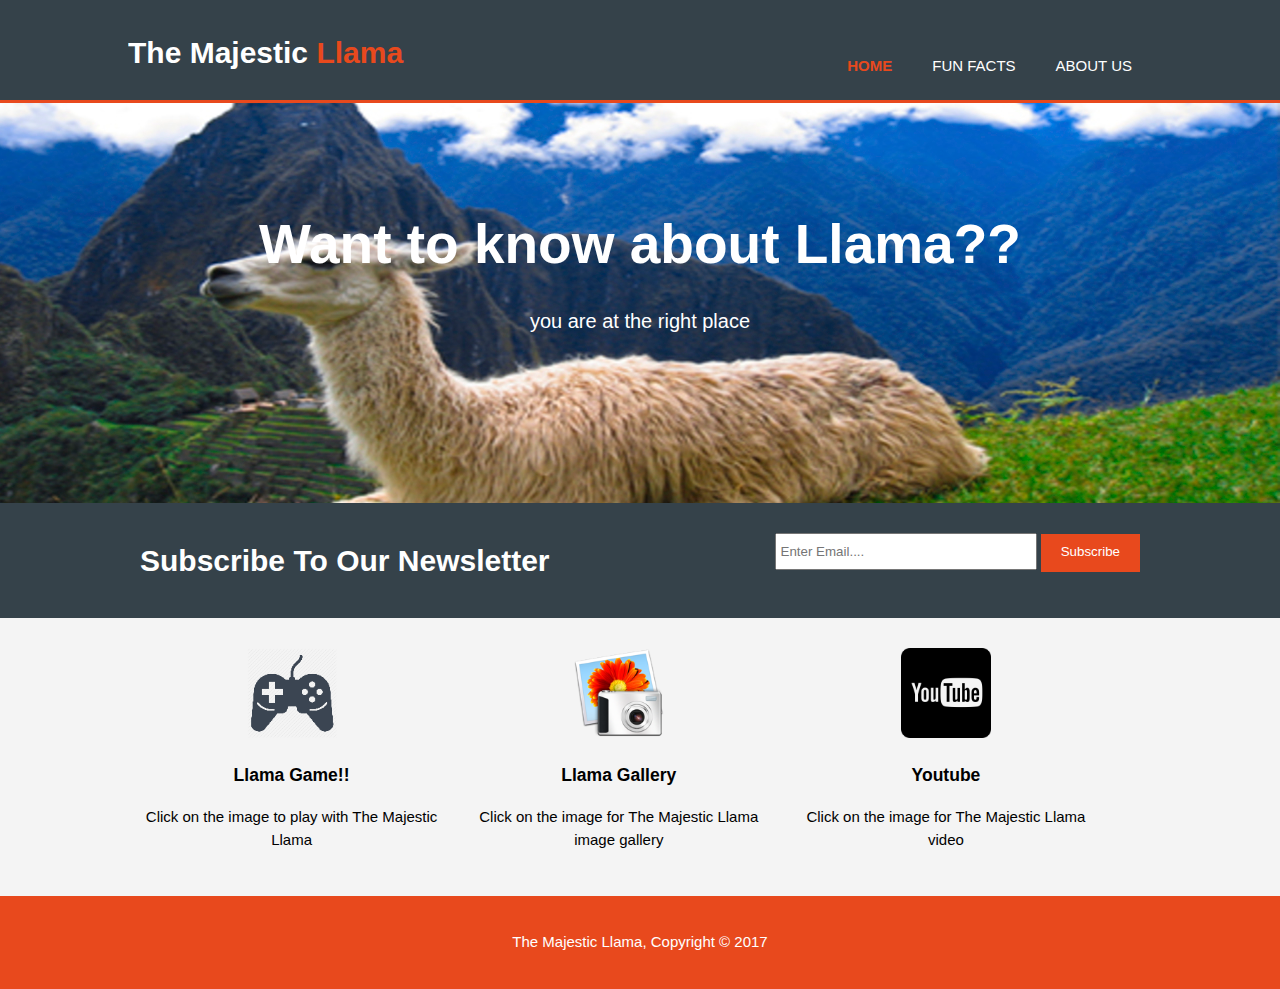
<file: index.html>
<!DOCTYPE html>
<html>
  <head>
    <meta charset="utf-8">
    <meta name="viewport" content="width=device-width">
    <meta name="author" content="Yashwanth Thota">
    <title>The Majestic Llama | Welcome</title>
    <link rel="stylesheet" href="./css/style.css">
  </head>
  <body>
     <header>
       <div class="container">
         <div id="branding">
           <h1>The Majestic<span class="highlight"> Llama</span></h1>
       </div>
       <nav>
         <ul>
           <li class="current"><a href="index.html">Home</a></li>
           <li><a href="funfacts.html">Fun Facts</a></li>
           <li><a href="about.html">About Us</a></li>
         </ul>
       </nav>
     </header>

     <section id="showcase">
      <div class="container">
        <h1>Want to know about Llama??</h1>
        <p>you are at the right place</p>
      </div>
     </section>

     <section id="newsletter">
     <div class="container">
      <h1>Subscribe To Our Newsletter</h1>
      <form>
        <input id="txtf" type="email" placeholder="Enter Email....">
        <button type="submit" class="button_1" onclick="myFunction()">Subscribe</button>
      </form>
      <script>
      function myFunction() {
        alert("Welcome to Llama Family!!");
        document.getElementById("txtf").value = "";
      }
      </script>

     </div>
     </section>

     <section id="boxes">
       <div class="container">
        <div class="box">
          <a href="game.html"><img src="./images/gamelogo.png"></a>
          <h3>Llama Game!!</h3>
          <p> Click on the image to play with The Majestic Llama</p>
        </div>
        <div class="box">
          <a href="gallery.html"><img src="./images/Gal1.png"></a>
          <h3>Llama Gallery</h3>
          <p> Click on the image for The Majestic Llama image gallery</p>
        </div>
        <div class="box">
          <a href="youtube.html"><img src="./images/yt2.png"></a>
          <h3>Youtube</h3>
          <p> Click on the image for The Majestic Llama video</p>
        </div>
       </div>
     </section>
     <footer>
       <p> The Majestic Llama, Copyright &copy; 2017</p>
     </footer>
  </body>
</html>
</file>
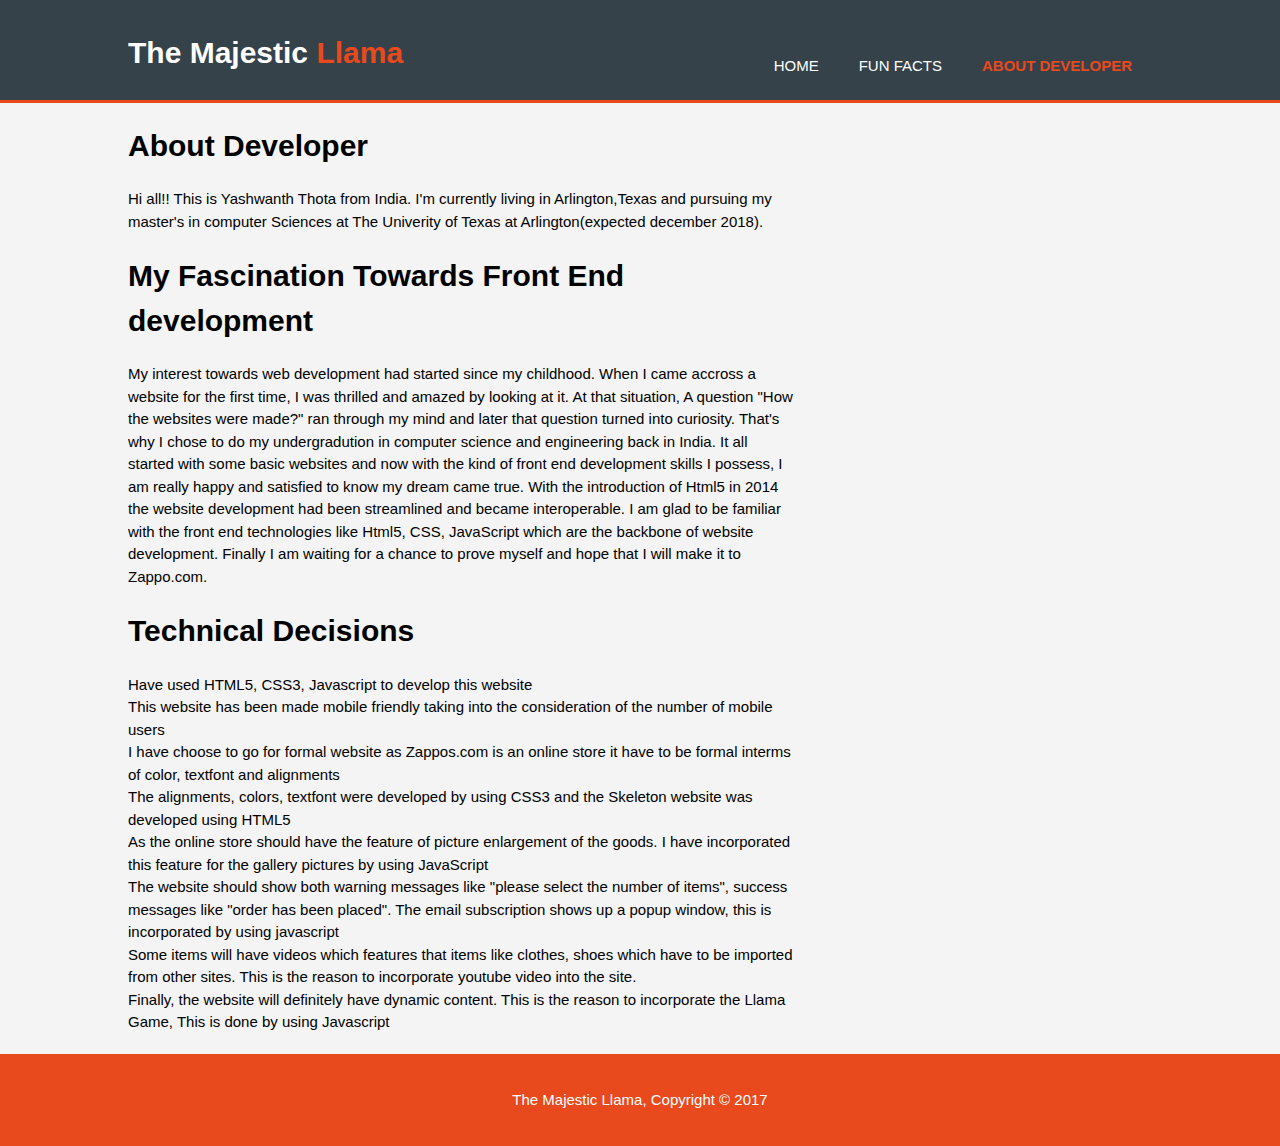
<file: about.html>
<!DOCTYPE html>
<html>
  <head>
    <meta charset="utf-8">
    <meta name="viewport" content="width=device-width">
    <meta name="author" content="Yashwanth Thota">
    <title>The Majestic Llama | About Developer</title>
    <link rel="stylesheet" href="./css/style.css">
  </head>
  <body>
     <header>
       <div class="container">
         <div id="branding">
           <h1>The Majestic<span class="highlight"> Llama</span></h1>
       </div>
       <nav>
         <ul>
           <li ><a href="index.html">Home</a></li>
           <li><a href="funfacts.html">Fun Facts</a></li>
           <li class="current"><a href="about.html">About Developer</a></li>
         </ul>
       </nav>
     </header>


     <section id="main">
       <div class="container">
       <article id="main-col">
         <h1 class="page-title">About Developer</h1>
        <p>
            Hi all!! This is Yashwanth Thota from India. I'm currently living in Arlington,Texas and pursuing my master's in computer Sciences at The Univerity of Texas at Arlington(expected december 2018).
        </p>
        <h1>My Fascination Towards Front End development</h1>

        <p>
          My interest towards web development had started since my childhood. When I came accross a website for the first time, I was thrilled and amazed by looking at it. At that situation, A question "How the websites were made?" ran through my mind and later that question turned into curiosity.
          That's why I chose to do my undergradution in computer science and engineering back in India. It all started with some basic websites and now with the kind of front end development skills I possess, I am really happy and satisfied to know my dream came true. With the introduction of Html5 in 2014 the
          website development had been streamlined and became interoperable. I am glad to be familiar with the front end technologies like Html5, CSS, JavaScript which are the backbone of website development. Finally I am waiting for a chance to prove myself and hope that I will make it to Zappo.com.
        </p>
        <h1> Technical Decisions </h1>
        <li> Have used HTML5, CSS3, Javascript to develop this website</li>
        <li> This website has been made mobile friendly taking into the consideration of the number of mobile   users</li>
        <li> I have choose to go for formal website as Zappos.com is an online store it have to be formal interms of color, textfont and alignments</li>
        <li> The alignments, colors, textfont were developed by using CSS3 and the Skeleton website was developed using HTML5</li>
        <li> As the online store should have the feature of picture enlargement of the goods. I have incorporated this feature for the gallery pictures by using JavaScript</li>
        <li> The website should show both warning messages like "please select the number of items", success messages like "order has been placed". The email subscription shows up a popup window, this is incorporated by using javascript</li>
        <li> Some items will have videos which features that items like clothes, shoes which have to be imported from other sites. This is the reason to incorporate youtube video into the site.</li>
        <li> Finally, the website will definitely have dynamic content. This is the reason to incorporate the Llama Game, This is done by using Javascript</li>
      </article>
       </div>
     </section>
     <footer>
       <p> The Majestic Llama, Copyright &copy; 2017</p>
     </footer>
  </body>
</html>
</file>
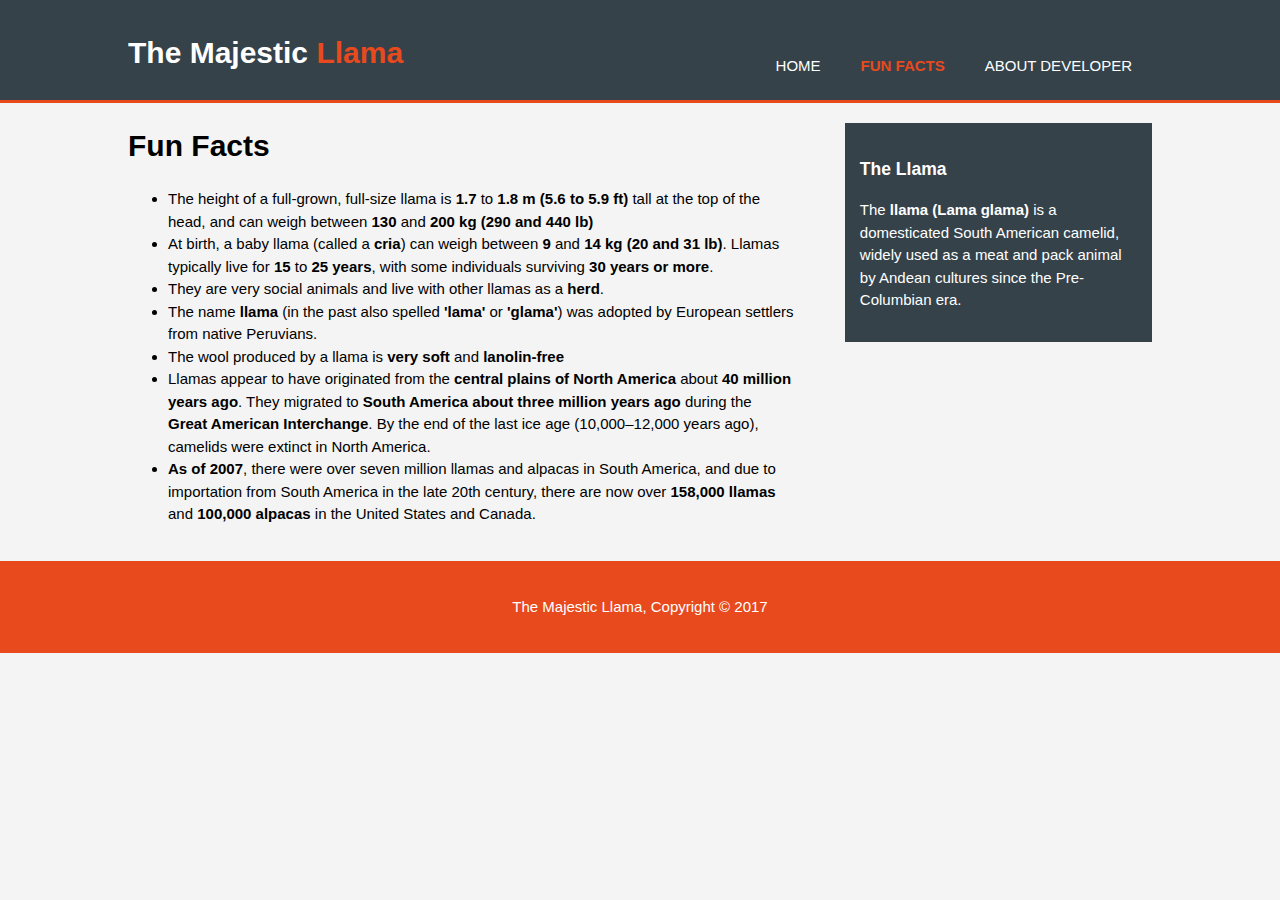
<file: funfacts.html>
<!DOCTYPE html>
<html>
  <head>
    <meta charset="utf-8">
    <meta name="viewport" content="width=device-width">
    <meta name="author" content="Yashwanth Thota">
    <title>The Majestic Llama | Fun Facts</title>
    <link rel="stylesheet" href="./css/style.css">
  </head>
  <body>
     <header>
       <div class="container">
         <div id="branding">
           <h1>The Majestic<span class="highlight"> Llama</span></h1>
       </div>
       <nav>
         <ul>
           <li ><a href="index.html">Home</a></li>
           <li class="current"><a href="funfacts.html">Fun Facts</a></li>
           <li><a href="about.html">About Developer</a></li>
         </ul>
       </nav>
     </header>


     <section id="main">
       <div class="container">
       <article id="main-col">
         <h1 class="page-title">Fun Facts </h1>
        <ul>
          <li>The height of a full-grown, full-size llama is <b>1.7</b> to <b>1.8 m (5.6 to 5.9 ft)</b> tall at the top of the head, and can weigh between <b>130</b> and <b>200 kg (290 and 440 lb)</b></li>
          <li> At birth, a baby llama (called a <b>cria</b>) can weigh between <b>9</b> and <b>14 kg (20 and 31 lb)</b>. Llamas typically live for <b>15</b> to <b>25 years</b>, with some individuals surviving <b>30 years or more</b>.</li>
           <li>They are very social animals and live with other llamas as a <b>herd</b>.</li>
           <li>The name <b>llama</b> (in the past also spelled <b>'lama'</b> or <b>'glama'</b>) was adopted by European settlers from native Peruvians.</li>
           <li>The wool produced by a llama is <b>very soft</b> and <b>lanolin-free</b></li>
           <li>Llamas appear to have originated from the <b>central plains of North America</b> about <b>40 million years ago</b>. They migrated to <b>South America</b> <b>about three million years ago</b> during the <b>Great American Interchange</b>. By the end of the last ice age (10,000–12,000 years ago), camelids were extinct in North America.</li>
           <li><b>As of 2007</b>, there were over seven million llamas and alpacas in South America, and due to importation from South America in the late 20th century, there are now over <b>158,000 llamas</b> and <b>100,000 alpacas</b> in the United States and Canada.</li>
        </ul>
      </article>
      <aside id="sidebar">
        <div class="dark">
        <h3>The Llama</h3>
        <p> The <b>llama (Lama glama)</b> is a domesticated South American camelid, widely used as a meat and pack animal by Andean cultures since the Pre-Columbian era.</p>
      </div>
      </aside>
       </div>
     </section>
     <footer>
       <p> The Majestic Llama, Copyright &copy; 2017</p>
     </footer>
  </body>
</html>
</file>
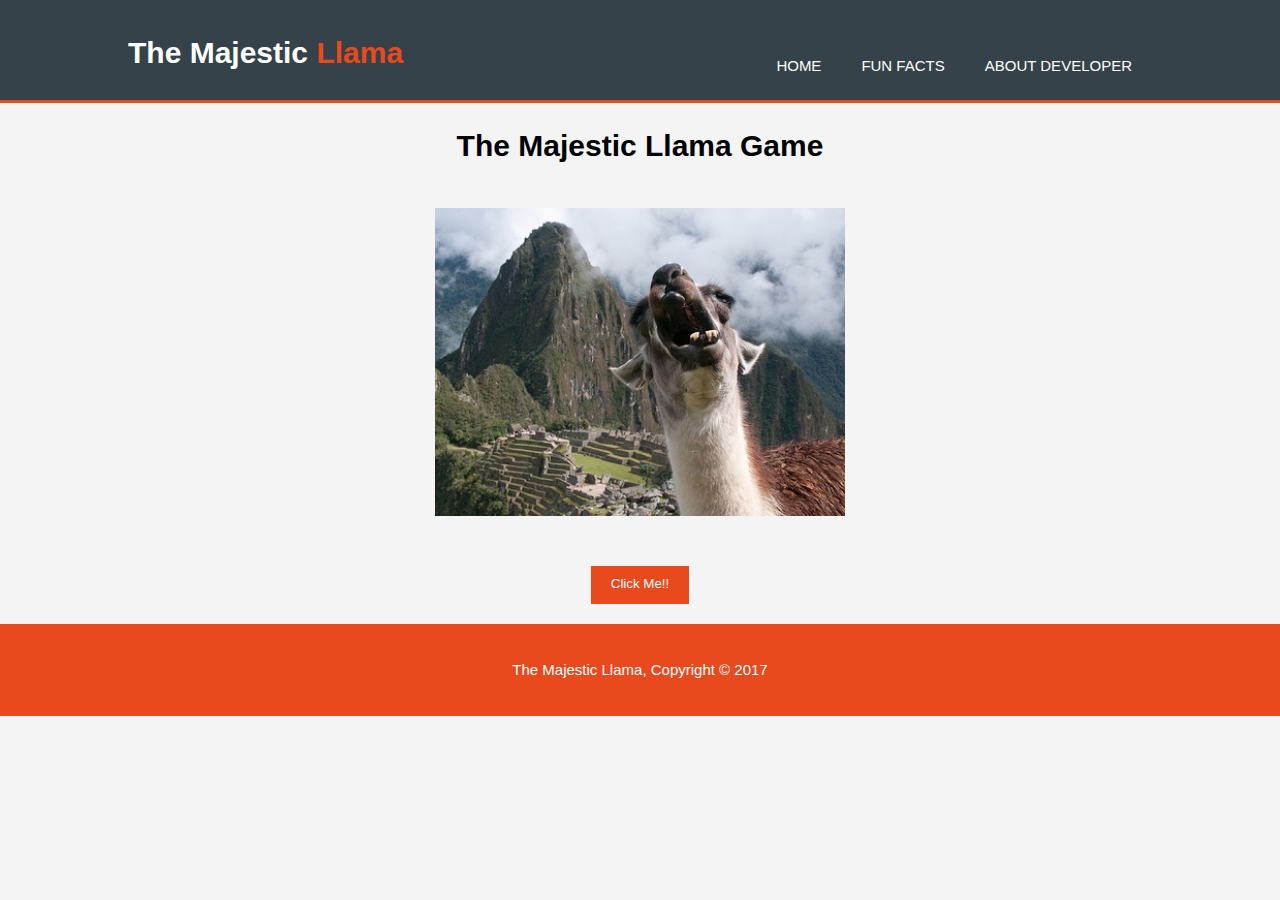
<file: game.html>
<!DOCTYPE html>
<html>
  <head>
    <meta charset="utf-8">
    <meta name="viewport" content="width=device-width">
    <meta name="author" content="Yashwanth Thota">
    <title>The Majestic Llama | Llama Game</title>
    <link rel="stylesheet" href="./css/style.css">
    <script type="text/javascript">
    var image_tracker = 'l1'
    function change(){
      var image = document.getElementById('llama');
      if(image_tracker == 'l1'){
        image.src = "./images/l2.jpg";
        image_tracker='l2';
      }else {
        image.src="./images/l1.jpg";
        image_tracker='l1';
      }
    }
    </script>
  </head>
  <body>
     <header>
       <div class="container">
         <div id="branding">
           <h1>The Majestic<span class="highlight"> Llama</span></h1>
       </div>
       <nav>
         <ul>
           <li ><a href="index.html">Home</a></li>
           <li ><a href="funfacts.html">Fun Facts</a></li>
           <li><a href="about.html">About Developer</a></li>
         </ul>
       </nav>
     </header>


     <section id="main">
       <div class="container">
         <h1><center>The Majestic Llama Game</center></h1>
         <div class="gameimage">
         <img src="./images/l1.jpg" alt="llama logo" id="llama" width="500">
         </div>
         <center><button type="submit" class="button_1" onclick="change()">Click Me!!</button></center>
       </div>
      </section>
     <footer>
       <p> The Majestic Llama, Copyright &copy; 2017</p>
     </footer>
  </body>
</html>
</file>
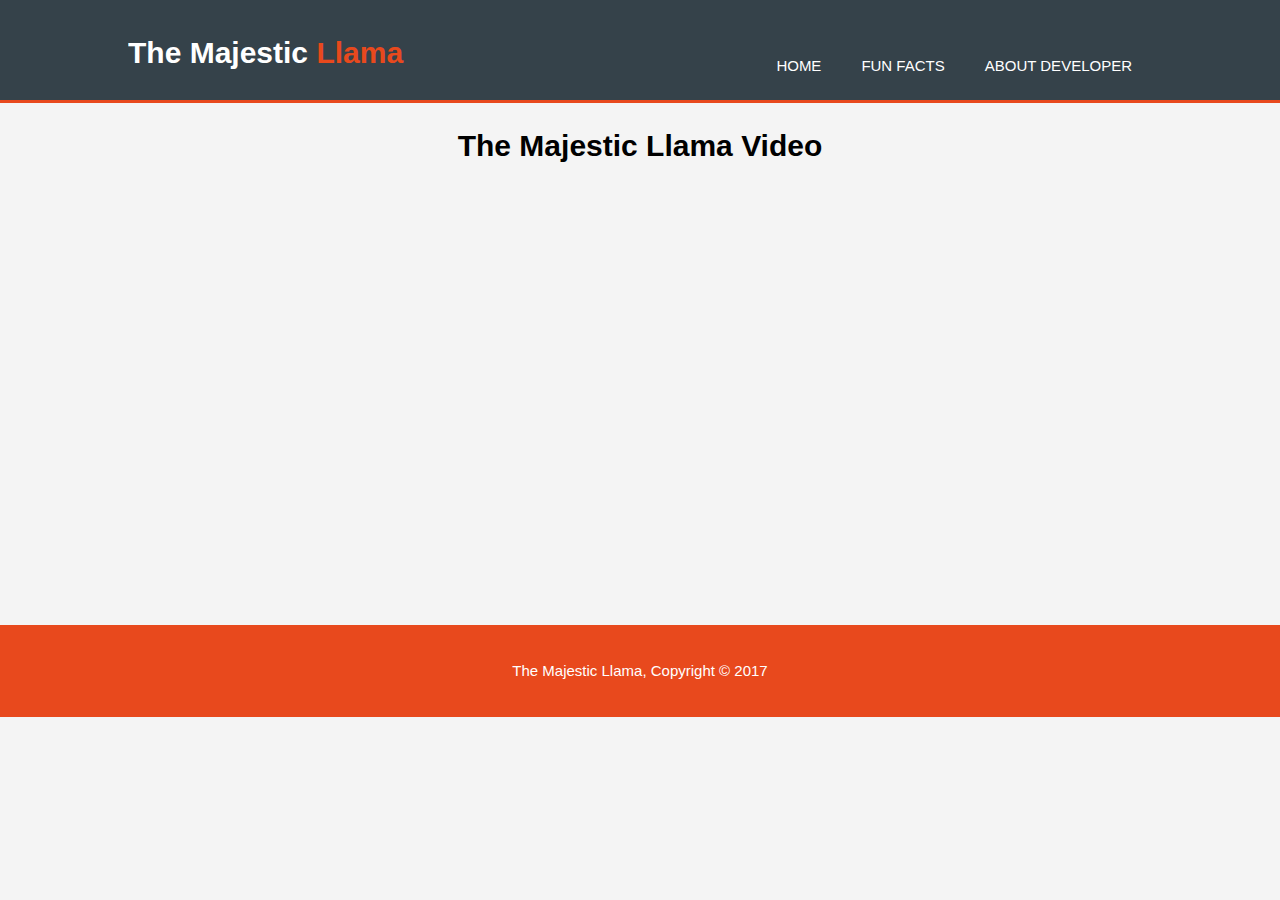
<file: youtube.html>
<!DOCTYPE html>
<html>
  <head>
    <meta charset="utf-8">
    <meta name="viewport" content="width=device-width">
    <meta name="author" content="Yashwanth Thota">
    <title>The Majestic Llama | Llama Youtube</title>
    <link rel="stylesheet" href="./css/style.css">
  </head>
  <body>
     <header>
       <div class="container">
         <div id="branding">
           <h1>The Majestic<span class="highlight"> Llama</span></h1>
       </div>
       <nav>
         <ul>
           <li ><a href="index.html">Home</a></li>
           <li ><a href="funfacts.html">Fun Facts</a></li>
           <li><a href="about.html">About Developer</a></li>
         </ul>
       </nav>
     </header>


     <section id="main">
       <div class="container">
         <h1><center>The Majestic Llama Video</center></h1>
      <iframe class="youtube" src="https://www.youtube.com/embed/dGinm6KIC4Q"
   width="500" height="400" frameborder="0" allowfullscreen></iframe>
      </div>
     </section>
     <footer>
       <p> The Majestic Llama, Copyright &copy; 2017</p>
     </footer>
  </body>
</html>
</file>
<file: css/style.css>
body{
  font-family:  Arial, Helvetica, sans-serif;
  font-size: 15px;
  line-height: 1.5;
  Padding:0;
  margin:0;
  background-color: #f4f4f4;
}
/*GLobal*/
.youtube{
 padding-top: 10px;
 padding-left: 250px;
}
.container{
  width: 80%;
  margin:auto;
  overflow: hidden;
}
.button_1{
  height: 38px;
  background:#e8491d;
  padding-top: 9px;
  padding-bottom: 12px;
  border: 0;
  padding-left: 20px;
  padding-right: 20px;
  color:#ffffff;
}
.dark{
  padding: 15px;
  background:#35424a;
  color:#ffffff;
  margin-top: 10px;
  margin-bottom: 10px;
}
/*header*/
header{
  background: #35424a;
  color: #ffffff;
  padding-top: 30px;
  min-height: 70px;
  border-bottom: #e8491d 3px solid;
}

header a{
  color:#ffffff;
  text-decoration: none;
  text-transform: uppercase;
  font-size: :16px;
}

header li{
  float: left;
  display:inline;
  padding: 0 20px 0 20px;
}
 header #branding{
   float: left;
 }
 header #branding h1{
   margin:0;
 }
 header nav{
   float:right;
   margin-top: 10px;
 }
 header .highlight, header .current a{
   color:#e8491d;
   font-weight: bold;
 }

header a:hover{
  color:#cccccc;
  font-weight: bold;
}
/*showcase*/
#showcase{
  min-height: 400px;
  background:url('../images/showcase2.jpg') no-repeat center right;
  text-align: center;
  color: #ffffff;
}
#showcase h1{
  margin-top: 100px;
  font-size: 55px;
  margin-bottom: 10px;
}

#showcase p{
  font-size: 20px;
}
/*newsletter*/
#newsletter{
  padding: 15px;
  color:#ffffff;
  background: #35424a
}
#newsletter h1{
  float: left;
}
#newsletter form{
  float: right;
  margin-top: 15px;
}
#newsletter input[type="email"]{
  padding: 4px;
  height: 25px;
  width: 250px;
}
/*Boxes*/
#boxes{
  margin-top: 20px;
}
#boxes .box{
  float:left;
  text-align: center;
  width: 30%;
  padding: 10px;
}
#boxes .box img{
  width: 90px;
}
/*sidebar*/
aside#sidebar{
  float: right;
  width: 30%;
  margin-top: 10px;
}
/*Main-col*/
article#main-col{
  float:left;
  width:65%;
}
footer{
  padding: 20px;
  margin-top: 20px;
  color: #ffffff;
  background-color: #e8491d;
  text-align: center;
}
/*gallery*/
.gallery ul{
   list-style: none;
  margin:0;
  padding:0;
}
.gallery li
{
  float: left;
  margin: 10px;
}
.gallery img{
  display: block;
  padding: 5px;
  background: #42517f;
  border: 1px solid #99adeb;
}
.gallery img:hover{
  border:1px solid #fff;
}
/*game*/
.gameimage img{
  padding-top: 20px;
  padding-bottom: 50px;
  display: block;
    margin: auto;
    width: 40%;
}
</file>
